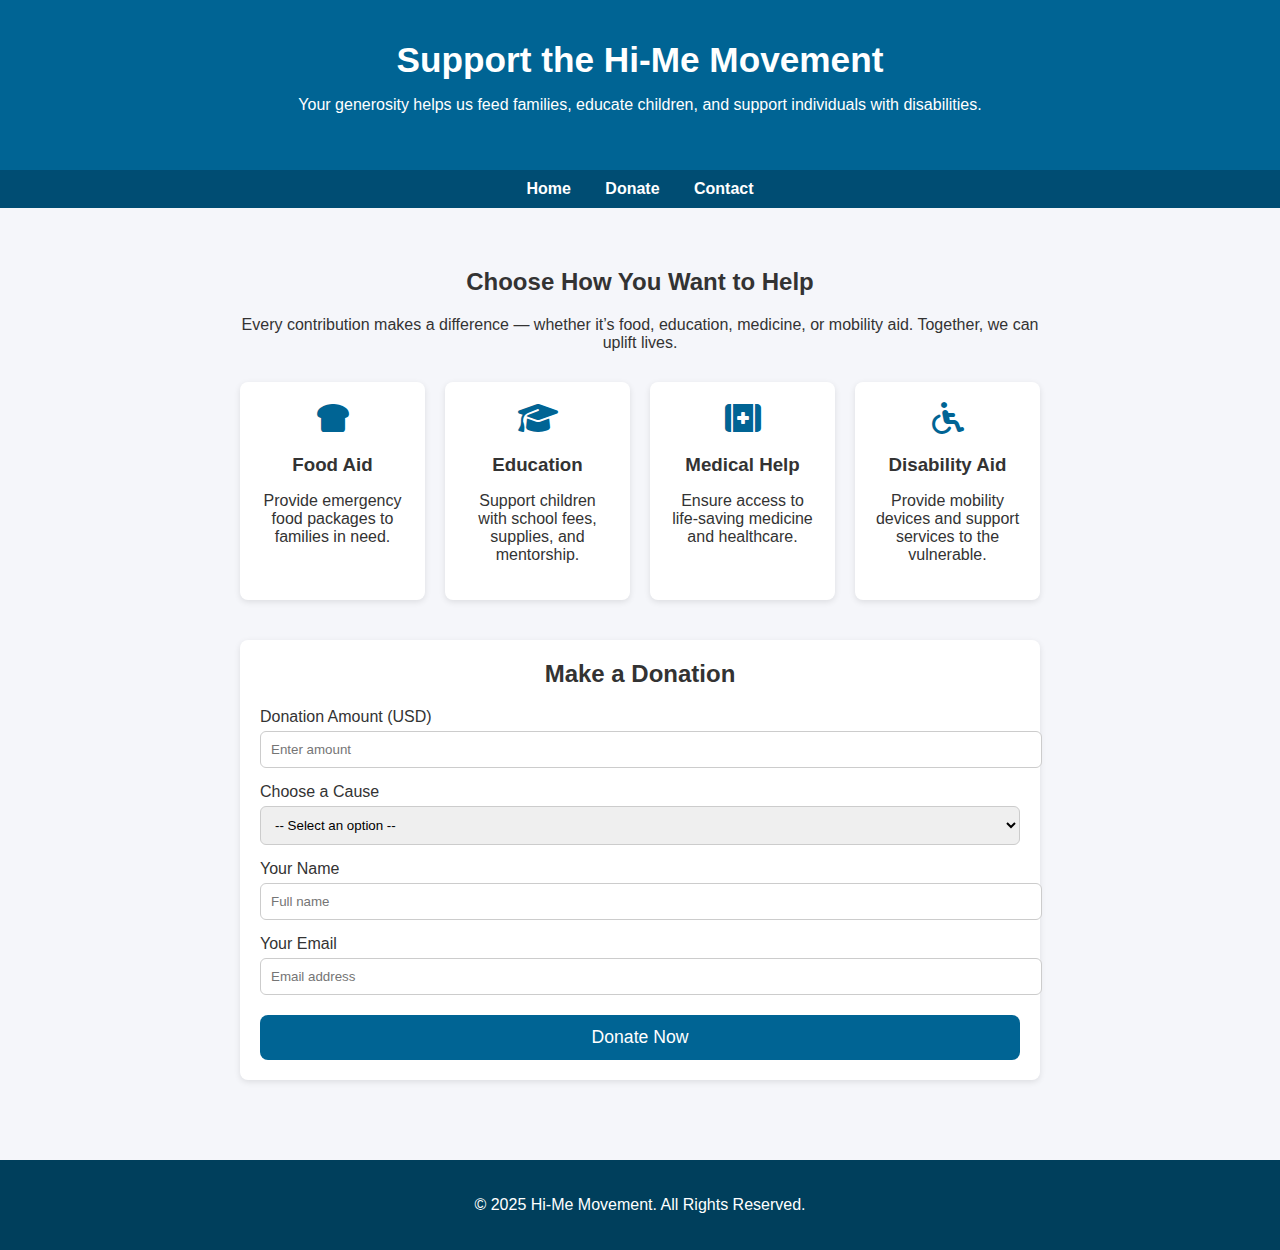
<file: donate.html>
<!DOCTYPE html>
<html lang="en">
<head>
  <meta charset="UTF-8" />
  <meta name="viewport" content="width=device-width, initial-scale=1.0" />
  <title>Donate | Hi-Me Movement</title>
  <meta name="description" content="Support Hi-Me Movement by donating to help displaced families, children, and individuals with disabilities." />
  <link rel="stylesheet" href="https://cdnjs.cloudflare.com/ajax/libs/font-awesome/6.5.0/css/all.min.css" />
  <style>
    body {
      margin: 0;
      font-family: 'Segoe UI', Tahoma, Geneva, Verdana, sans-serif;
      background: #f5f6fa;
      color: #333;
    }

    header {
      background: #006494;
      color: white;
      padding: 40px 20px;
      text-align: center;
    }

    header h1 {
      margin: 0;
      font-size: 2.2em;
    }

    nav {
      background: #004d73;
      padding: 10px;
      text-align: center;
    }

    nav a {
      color: white;
      text-decoration: none;
      margin: 0 15px;
      font-weight: bold;
    }

    nav a:hover {
      text-decoration: underline;
    }

    main {
      padding: 40px 20px;
      max-width: 800px;
      margin: auto;
    }

    .donate-intro {
      text-align: center;
      margin-bottom: 30px;
    }

    .donate-options {
      display: grid;
      grid-template-columns: repeat(auto-fit, minmax(180px, 1fr));
      gap: 20px;
      margin-bottom: 40px;
    }

    .option-card {
      background: white;
      border-radius: 8px;
      box-shadow: 0 2px 6px rgba(0,0,0,0.1);
      padding: 20px;
      text-align: center;
      transition: transform 0.2s ease;
    }

    .option-card:hover {
      transform: translateY(-5px);
    }

    .option-card i {
      font-size: 2em;
      color: #006494;
      margin-bottom: 10px;
    }

    .option-card h3 {
      margin: 10px 0;
    }

    .donate-form {
      background: white;
      padding: 20px;
      border-radius: 8px;
      box-shadow: 0 2px 6px rgba(0,0,0,0.1);
    }

    .donate-form h2 {
      margin-top: 0;
      text-align: center;
    }

    .donate-form label {
      display: block;
      margin: 15px 0 5px;
    }

    .donate-form input,
    .donate-form select {
      width: 100%;
      padding: 10px;
      border: 1px solid #ccc;
      border-radius: 6px;
    }

    .donate-form button {
      background: #006494;
      color: white;
      padding: 12px;
      border: none;
      border-radius: 8px;
      width: 100%;
      margin-top: 20px;
      font-size: 1.1em;
      cursor: pointer;
      transition: background 0.3s;
    }

    .donate-form button:hover {
      background: #004d73;
    }

    footer {
      background: #003f5c;
      color: white;
      text-align: center;
      padding: 20px;
      margin-top: 40px;
    }
  </style>
</head>
<body>

  <header>
    <h1>Support the Hi-Me Movement</h1>
    <p>Your generosity helps us feed families, educate children, and support individuals with disabilities.</p>
  </header>

  <nav>
    <a href="index.html">Home</a>
    <a href="donate.html">Donate</a>
    <a href="#contact">Contact</a>
  </nav>

  <main>
    <section class="donate-intro">
      <h2>Choose How You Want to Help</h2>
      <p>Every contribution makes a difference — whether it’s food, education, medicine, or mobility aid. 
         Together, we can uplift lives.</p>
    </section>

    <section class="donate-options">
      <div class="option-card">
        <i class="fas fa-bread-slice"></i>
        <h3>Food Aid</h3>
        <p>Provide emergency food packages to families in need.</p>
      </div>
      <div class="option-card">
        <i class="fas fa-graduation-cap"></i>
        <h3>Education</h3>
        <p>Support children with school fees, supplies, and mentorship.</p>
      </div>
      <div class="option-card">
        <i class="fas fa-first-aid"></i>
        <h3>Medical Help</h3>
        <p>Ensure access to life-saving medicine and healthcare.</p>
      </div>
      <div class="option-card">
        <i class="fas fa-wheelchair"></i>
        <h3>Disability Aid</h3>
        <p>Provide mobility devices and support services to the vulnerable.</p>
      </div>
    </section>

    <section class="donate-form">
      <h2>Make a Donation</h2>
      <form>
        <label for="amount">Donation Amount (USD)</label>
        <input type="number" id="amount" name="amount" placeholder="Enter amount" required />

        <label for="cause">Choose a Cause</label>
        <select id="cause" name="cause" required>
          <option value="">-- Select an option --</option>
          <option value="food">Food Aid</option>
          <option value="education">Education</option>
          <option value="medical">Medical Help</option>
          <option value="disability">Disability Aid</option>
          <option value="general">General Support</option>
        </select>

        <label for="name">Your Name</label>
        <input type="text" id="name" name="name" placeholder="Full name" required />

        <label for="email">Your Email</label>
        <input type="email" id="email" name="email" placeholder="Email address" required />

        <button type="submit">Donate Now</button>
      </form>
    </section>
  </main>

  <footer id="contact">
    <p>&copy; 2025 Hi-Me Movement. All Rights Reserved.</p>
  </footer>

</body>
</html>
</file>
